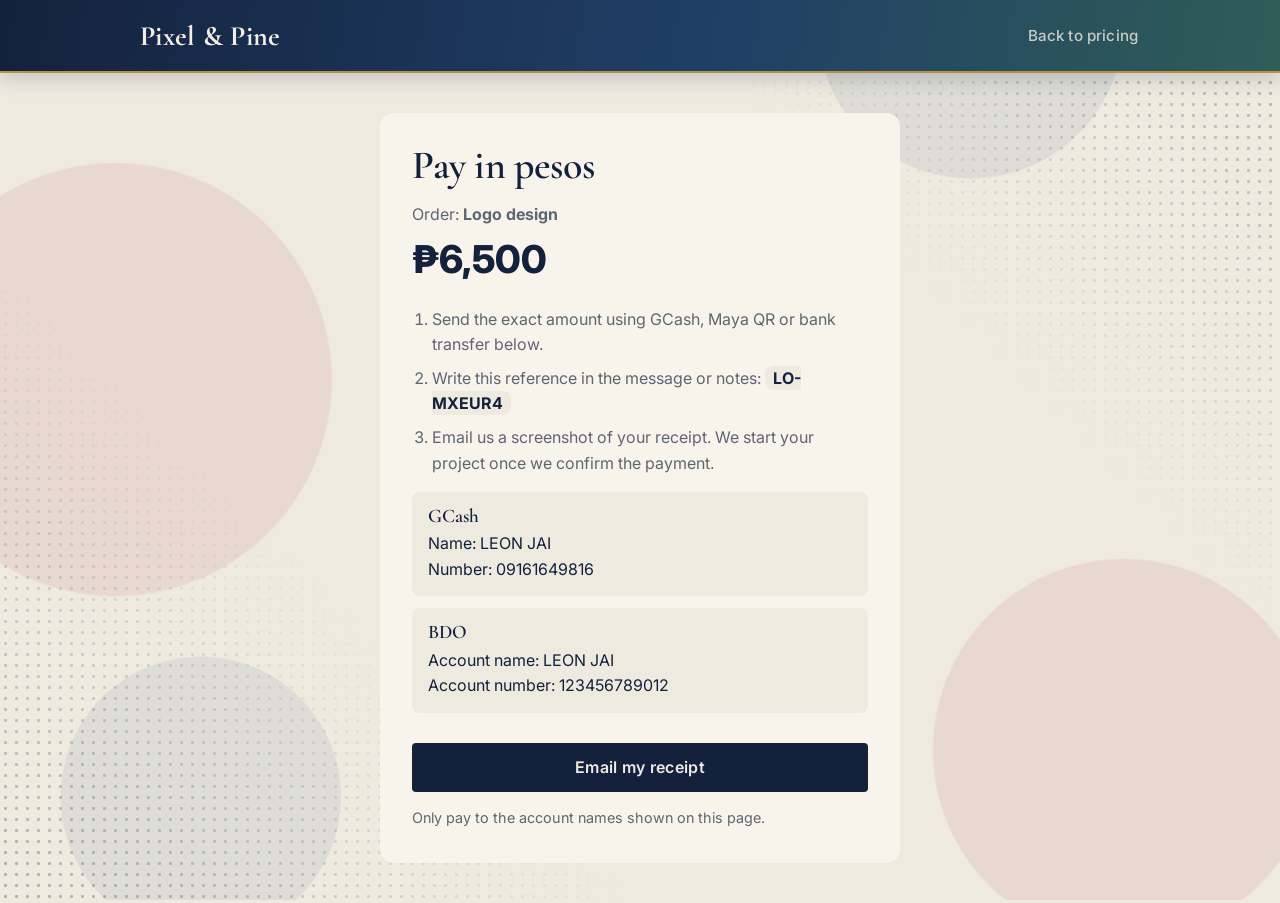
<file: pay-peso.html>
<!DOCTYPE html>
<html lang="en">
<head>
<meta charset="utf-8">
<meta name="viewport" content="width=device-width, initial-scale=1, viewport-fit=cover">
<title>Pay in pesos – Pixel &amp; Pine</title>
<script src="theme.js"></script>
<link href="https://fonts.googleapis.com/css2?family=Cormorant+Garamond:wght@500;600;700&family=Inter:wght@400;500;600;700&display=swap" rel="stylesheet">
<link rel="stylesheet" href="style.css">
</head>
<body>
<div class="wrap">
 <header><a class="logo" href="/">Pixel &amp; Pine</a><nav><a href="/#pricing">Back to pricing</a></nav></header>

 <main class="auth peso">
  <h1>Pay in pesos</h1>
  <p class="muted">Order: <strong id="item"></strong></p>
  <p class="amount" id="amount"></p>

  <ol class="steps">
   <li>Send the exact amount using GCash, Maya QR or bank transfer below.</li>
   <li>Write this reference in the message or notes: <strong class="ref" id="ref"></strong></li>
   <li>Email us a screenshot of your receipt. We start your project once we confirm the payment.</li>
  </ol>

  <div id="methods"></div>
  <img id="qr" class="qr" alt="Payment QR code" hidden>

  <a class="btn" id="mail" href="#">Email my receipt</a>
  <p class="muted small">Only pay to the account names shown on this page.</p>
 </main>
</div>
<script src="config.js"></script>
<script src="pay-peso.js"></script>
</body>
</html>
</file>
<file: style.css>
:root{--bg:#F4F5F7;--surface:#fff;--ink:#14213D;--muted:#5B6577;--blue:#2F5D8A;--pink:#B23A48;--yellow:#B8923F;--stage:#14213D;--rule:rgba(20,33,61,.14);
box-sizing:border-box;padding-top:env(safe-area-inset-top,0px);padding-bottom:env(safe-area-inset-bottom,0px)}
@media (prefers-color-scheme:dark){:root:not([data-theme="light"]){--bg:#0F1420;--surface:#171E2F;--ink:#EDEFF4;--muted:#9AA3B5;--rule:rgba(237,239,244,.16)}}
:root[data-theme="dark"]{--bg:#0F1420;--surface:#171E2F;--ink:#EDEFF4;--muted:#9AA3B5;--rule:rgba(237,239,244,.16)}
html{scroll-padding-top:env(safe-area-inset-top,0px);scroll-behavior:smooth}
*,*::before,*::after{box-sizing:inherit}
body{margin:0;background:var(--bg);color:var(--ink);font-family:"Bricolage Grotesque",system-ui,-apple-system,"Segoe UI",sans-serif;line-height:1.5}
a{color:inherit}
:focus-visible{outline:3px solid var(--pink);outline-offset:3px}
.wrap{max-width:1040px;margin:0 auto;padding:0 20px}
header{display:flex;justify-content:space-between;align-items:center;padding:20px 0}
.logo{font-weight:800;font-size:1.2rem;text-decoration:none}
nav a{margin-left:20px;text-decoration:none;font-weight:600;color:var(--muted)}
nav a:hover{color:var(--ink)}
.hero{display:grid;grid-template-columns:1.1fr .9fr;gap:32px;align-items:center;padding:32px 0 56px}
h1{font-size:clamp(2.4rem,6vw,4.6rem);line-height:1;margin:0 0 16px;font-weight:800;letter-spacing:-.03em}
.hero p{max-width:44ch;color:var(--muted);font-size:1.1rem;margin:0 0 24px}
.btn{display:inline-block;background:var(--ink);color:var(--bg);padding:12px 22px;border-radius:999px;font-weight:600;text-decoration:none;border:0;font:inherit;font-weight:600;cursor:pointer}
.btn:hover{background:var(--blue);color:#fff}
.play{position:relative;aspect-ratio:1;background:var(--surface);border-radius:28px;overflow:hidden;cursor:crosshair;touch-action:none}
.play span{position:absolute;display:block;transition:transform .15s ease-out}
.s1{width:46%;height:46%;border-radius:50%;background:var(--blue);left:10%;top:12%}
.s2{width:38%;height:38%;background:var(--pink);right:10%;top:30%;border-radius:12px;rotate:12deg}
.s3{width:0;height:0;border-left:90px solid transparent;border-right:90px solid transparent;border-bottom:156px solid var(--yellow);left:28%;bottom:8%}
.hint{position:absolute;left:14px;bottom:10px;font-size:.85rem;color:var(--muted)}
h2{font-size:clamp(1.6rem,3.5vw,2.4rem);margin:0 0 20px;letter-spacing:-.02em}
.stage{background:var(--stage);border-radius:28px;padding:24px;transition:background .5s}
.viewport{overflow:hidden;border-radius:18px}
.track{display:flex;transition:transform .5s cubic-bezier(.3,.7,.2,1)}
.slide{flex:0 0 100%;display:grid;grid-template-columns:1fr 1fr;min-height:340px;background:var(--surface);margin:0}
.art{position:relative;overflow:hidden}
.cap{padding:32px;display:flex;flex-direction:column;justify-content:center}
.cap h3{font-size:1.8rem;margin:0 0 8px;letter-spacing:-.02em}
.cap p{margin:0;color:var(--muted)}
.tags{margin-top:16px;display:flex;gap:8px;flex-wrap:wrap}
.tags b{font-weight:600;font-size:.85rem;border:2px solid var(--ink);border-radius:999px;padding:2px 12px}
.ctrl{display:flex;justify-content:space-between;align-items:center;margin-top:18px}
.arrows button{width:44px;height:44px;border-radius:50%;border:2px solid #fff;background:transparent;color:#fff;font-size:1.2rem;cursor:pointer;margin-right:8px}
.arrows button:hover{background:#fff;color:var(--ink)}
.dots{display:flex;gap:8px}
.dots button{width:12px;height:12px;border-radius:50%;border:0;padding:0;background:rgba(255,255,255,.45);cursor:pointer;transition:width .3s}
.dots button[aria-current="true"]{width:32px;border-radius:999px;background:#fff}
.count{color:#fff;font-weight:600}
/* poster art */
.a1{background:#C9A24D}.a1::before{content:"";position:absolute;width:70%;aspect-ratio:1;border-radius:50%;background:#14213D;left:15%;top:15%}.a1::after{content:"";position:absolute;width:30%;aspect-ratio:1;border-radius:50%;background:#B23A48;right:12%;bottom:12%}
.a2{background:#B23A48;background-image:repeating-linear-gradient(90deg,#14213D 0 14px,transparent 14px 40px);background-size:100% 55%;background-repeat:no-repeat;background-position:0 100%}
.a2::before{content:"";position:absolute;width:55%;aspect-ratio:1;background:#C9A24D;left:12%;top:10%;border-radius:0 50% 0 50%}
.a3{background:#14213D;background-image:radial-gradient(#2F5D8A 22%,transparent 24%);background-size:36px 36px}
.a3::before{content:"";position:absolute;inset:18%;border:14px solid #C9A24D;border-radius:50%}
.a4{background:#2F5D8A}.a4::before{content:"";position:absolute;width:0;height:0;border-left:90px solid transparent;border-right:90px solid transparent;border-bottom:160px solid #B23A48;left:20%;top:14%}.a4::after{content:"";position:absolute;width:55%;height:22%;background:#fff;left:0;bottom:18%}
.work{padding-bottom:56px}
.services{display:grid;grid-template-columns:repeat(3,1fr);gap:16px;padding-bottom:56px}
.card{background:var(--surface);border-radius:20px;padding:24px;border:2px solid transparent;transition:border-color .2s}
.card:hover{border-color:var(--pink)}
.card h3{margin:0 0 6px}.card p{margin:0;color:var(--muted)}
.contact{background:var(--ink);color:var(--bg);border-radius:28px;padding:40px;margin-bottom:40px;text-align:left}
.contact p{max-width:46ch;margin:0 0 20px;opacity:.8}
.contact .btn{background:var(--yellow);color:#14213D}
footer{padding:0 0 32px;color:var(--muted);font-size:.9rem}
@media (max-width:760px){
 .hero,.slide,.services{grid-template-columns:1fr}
 .art{min-height:220px}.cap{padding:24px}
 nav a{margin-left:14px}
}
@media (prefers-reduced-motion:reduce){*{transition:none!important;scroll-behavior:auto!important}}
.price{font-size:1.6rem;font-weight:800;color:var(--ink)!important;margin:12px 0!important}
.pricing{padding-bottom:56px}
.auth{max-width:420px;margin:40px auto;background:var(--surface);border-radius:24px;padding:32px}
.auth h1{font-size:2rem}
.auth label{display:block;font-weight:600;margin:14px 0 4px}
.auth input{width:100%;padding:12px;border-radius:12px;border:2px solid var(--muted);background:var(--bg);color:var(--ink);font:inherit}
.auth .btn{width:100%;margin-top:18px}
.auth .link{background:none;border:0;color:var(--blue);font:inherit;font-weight:600;cursor:pointer;margin-top:14px;padding:0}
.msg{margin-top:14px;min-height:1.4em;font-weight:600}
.msg.err{color:var(--pink)}
.muted{color:var(--muted);margin:2px 0}
.profile-head{display:flex;gap:20px;align-items:center;padding:24px 0}
.profile-head h1{font-size:clamp(1.8rem,4vw,2.6rem);margin:0}
.avatar{width:88px;height:88px;border-radius:50%;background:var(--blue);color:#fff;display:grid;place-items:center;font-size:2.4rem;font-weight:800;flex:none}
.profile-grid{display:grid;grid-template-columns:1fr 1fr;gap:16px;padding-bottom:48px}
.panel{background:var(--surface);border-radius:24px;padding:28px}
.panel h2{font-size:1.4rem;margin:0 0 8px}
.panel h2.spaced{margin-top:32px}
.panel label{display:block;font-weight:600;margin:14px 0 4px}
.panel input,.panel textarea{width:100%;padding:12px;border-radius:12px;border:2px solid var(--muted);background:var(--bg);color:var(--ink);font:inherit}
.panel .btn{margin-top:18px}
@media (max-width:760px){.profile-grid{grid-template-columns:1fr}}
.row{display:grid;grid-template-columns:1fr 1fr;gap:12px}
.auth{max-width:480px}
.auth textarea{width:100%}
.auth #forgot{display:block;margin:10px 0 0;font-size:.95rem}
.auth a.link{display:inline-block;margin-top:14px;text-decoration:none;font-weight:600;color:var(--blue)}
[hidden]{display:none!important}
.pw{position:relative}
.pw input{padding-right:72px!important}
.pw-toggle{position:absolute;right:8px;top:50%;transform:translateY(-50%);background:none;border:0;color:var(--blue);font:inherit;font-weight:600;cursor:pointer;padding:6px 8px}
/* Profile card */
:root{--banner:#D9DFEA}
@media (prefers-color-scheme:dark){:root:not([data-theme="light"]){--banner:#1F2A44}}
:root[data-theme="dark"]{--banner:#1F2A44}
.center{text-align:center}
.pcard{max-width:460px;margin:16px auto 48px;background:var(--surface);border-radius:28px;overflow:hidden}
.banner{height:150px;background:var(--banner)}
.pbody{padding:0 24px 12px;margin-top:-56px;text-align:center}
.avatar-btn{position:relative;display:inline-block;cursor:pointer}
.pbody .avatar{width:112px;height:112px;border-radius:50%;border:4px solid var(--surface);background:var(--blue) center/cover no-repeat;color:#fff;display:grid;place-items:center;font-size:3rem;font-weight:800}
.cam{position:absolute;right:2px;bottom:6px;width:32px;height:32px;border-radius:50%;background:var(--ink);color:var(--bg);display:grid;place-items:center;border:3px solid var(--surface)}
.pbody h1{font-size:1.7rem;margin:12px 0 0;letter-spacing:-.02em}
.facts{margin:18px 0 8px;text-align:left}
.facts div{display:flex;justify-content:space-between;gap:16px;padding:8px 0}
.facts dt{color:var(--muted)}
.facts dd{margin:0;font-weight:600;text-align:right;overflow-wrap:anywhere}
.menu{list-style:none;margin:8px 0 0;padding:0;text-align:left}
.menu li{border-top:1px solid color-mix(in srgb,var(--muted) 30%,transparent)}
.mrow{display:flex;align-items:center;gap:14px;width:100%;padding:16px 4px;background:none;border:0;color:var(--ink);font:inherit;cursor:pointer;text-align:left}
.mrow svg{width:22px;height:22px;flex:none}
.mrow span{flex:1}
.chev{font-style:normal;font-size:1.6rem;color:var(--muted);transition:transform .2s}
.mrow[aria-expanded="true"] .chev{transform:rotate(90deg)}
div.mrow{cursor:default}
.switch{width:50px;height:28px;border-radius:999px;border:2px solid var(--ink);background:transparent;position:relative;cursor:pointer;padding:0;flex:none}
.switch::after{content:"";position:absolute;top:3px;left:3px;width:18px;height:18px;border-radius:50%;background:var(--ink);transition:transform .2s}
.switch[aria-checked="true"]{background:var(--blue);border-color:var(--blue)}
.switch[aria-checked="true"]::after{transform:translateX(22px);background:#fff}
.drawer{padding:0 4px 20px}
.drawer h2{font-size:1.2rem;margin:4px 0}
.drawer h2.spaced{margin-top:26px}
.drawer label{display:block;font-weight:600;margin:14px 0 4px}
.drawer input,.drawer textarea{width:100%;padding:12px;border-radius:12px;border:2px solid var(--muted);background:var(--bg);color:var(--ink);font:inherit}
.drawer .btn{margin-top:18px;width:100%}
.btn.ghost{background:transparent;color:var(--ink);border:2px solid var(--ink);margin-top:10px}
.btn.ghost:hover{background:var(--ink);color:var(--bg)}
.drawer .facts{margin-top:4px}
.price .php{display:block;font-size:1.05rem;font-weight:600;color:var(--muted);margin-top:2px}
.buy{display:flex;gap:8px;flex-wrap:wrap;margin-top:4px}
.btn.alt{background:transparent;color:var(--ink);box-shadow:inset 0 0 0 2px var(--ink)}
.btn.alt:hover{background:var(--blue);color:#fff;box-shadow:inset 0 0 0 2px var(--blue)}
.peso{max-width:520px}
.peso h2{font-size:1.2rem;margin:0 0 4px}
.amount{font-size:2.4rem;font-weight:800;margin:0 0 12px}
.steps{padding-left:20px;color:var(--muted)}
.steps li{margin-bottom:8px}
.ref{color:var(--ink);background:var(--bg);padding:2px 8px;border-radius:8px}
.method{background:var(--bg);border-radius:16px;padding:14px 16px;margin:12px 0}
.method p{margin:0}
.qr{display:block;max-width:240px;width:100%;margin:12px auto;border-radius:12px}
.small{font-size:.9rem;margin-top:14px}
.peso .btn{text-align:center}

/* Nav dark switch + 8-service grid */
header{flex-wrap:wrap;gap:8px 16px}
nav{display:flex;align-items:center;flex-wrap:wrap;justify-content:flex-end}
.theme{display:inline-flex;align-items:center;gap:8px;margin-left:20px;color:var(--muted)}
.theme svg{width:18px;height:18px;flex:none}
.s8{grid-template-columns:repeat(4,1fr)}
@media (max-width:900px){.s8{grid-template-columns:repeat(2,1fr)}}
@media (max-width:560px){.s8{grid-template-columns:1fr}}

/* More projects (a5-a12) */
.a5{background:#B23A48}.a5::before{content:"";position:absolute;inset:14% 12%;background:#fff;border-radius:14px;background-image:linear-gradient(#14213D,#14213D),linear-gradient(#2F5D8A,#2F5D8A),linear-gradient(#C9A24D,#C9A24D);background-repeat:no-repeat;background-size:100% 14%,60% 12%,35% 30%;background-position:0 0,16px 38%,16px 78%}
.a6{background:#2F5D8A}.a6::before{content:"";position:absolute;width:38%;aspect-ratio:1;background:#fff;border-radius:16px;left:14%;top:14%}.a6::after{content:"";position:absolute;width:38%;aspect-ratio:1;background:#C9A24D;border-radius:50%;right:14%;bottom:14%}
.a7{background:#C9A24D}.a7::before{content:"";position:absolute;width:46%;aspect-ratio:1;border-radius:24%;background:#B23A48;left:14%;top:18%;rotate:-8deg}.a7::after{content:"";position:absolute;width:46%;aspect-ratio:1;border-radius:24%;background:#2F5D8A;right:14%;bottom:16%;rotate:10deg}
.a8{background:#3E6B57}.a8::before{content:"";position:absolute;width:48%;height:68%;background:#fff;left:26%;top:16%;border-radius:10px}.a8::after{content:"";position:absolute;width:48%;height:18%;background:#C9A24D;left:26%;top:44%}
.a9{background:#fff}.a9::before{content:"";position:absolute;width:42%;height:76%;background:#14213D;left:29%;top:12%;border-radius:22px}.a9::after{content:"";position:absolute;width:30%;height:9%;background:#C9A24D;left:35%;top:30%;border-radius:999px;box-shadow:0 44px 0 #B23A48,0 88px 0 #2F5D8A}
.a10{background:#14213D}.a10::before{content:"";position:absolute;inset:14%;border-radius:50%;border:10px solid #B23A48}.a10::after{content:"";position:absolute;inset:30%;border-radius:50%;border:10px solid #C9A24D}
.a11{background:#C47A3A}.a11::before{content:"";position:absolute;width:72%;height:46%;background:#14213D;left:14%;top:16%;border-radius:8px}.a11::after{content:"";position:absolute;width:34%;height:8%;background:#fff;left:14%;bottom:18%;border-radius:999px}
.a12{background:#D9DFEA}.a12::before{content:"";position:absolute;width:40%;aspect-ratio:1;border-radius:50%;background:#C9A24D;left:14%;top:14%}.a12::after{content:"";position:absolute;left:0;bottom:0;width:100%;height:48%;background:#2F5D8A;clip-path:polygon(0 100%,30% 22%,55% 70%,75% 38%,100% 100%)}
/* Taller project slides + compact pricing cards, to match the services height */
.slide{min-height:452px}
.ctrl{flex-wrap:wrap;gap:12px}
@media (max-width:760px){.slide{min-height:0}}
.pricing .card{display:flex;flex-direction:column}
.pricing .price{margin:8px 0 12px!important;font-size:1.5rem}
.pricing .price .php{display:inline;margin-left:8px;font-size:.95rem}
.pricing .buy{display:grid;grid-template-columns:1fr 1fr;gap:6px;margin-top:auto}
.pricing .buy .btn{padding:8px 4px;font-size:.82rem;text-align:center;white-space:nowrap}
.pricing{padding-bottom:0}
.pricing .card{padding:18px}
.pricing .card h3{font-size:1.02rem;margin:0 0 4px}
.pricing .card p{font-size:.9rem;line-height:1.4}
.pricing .price{margin:6px 0 10px!important;font-size:1.4rem}
.pricing .buy .btn{padding:7px 4px}
.pricing .card .price{font-size:1.4rem;line-height:1.2;margin:8px 0 10px!important}
.pricing .card .price .php{font-size:.9rem}
.pricing .card{padding:16px 18px 14px}
.pricing .card .price{margin:6px 0 8px!important}
.pricing .buy .btn{padding:6px 4px}

.theme{gap:10px;color:var(--ink);font-weight:600}
.theme svg{width:20px;height:20px}
.theme span{white-space:nowrap}

/* Simpler, friendlier services */
.lead{color:var(--muted);margin:-8px 0 20px;max-width:60ch}
.services.compact{gap:12px}
.services.compact .card{padding:16px 18px;border-radius:18px}
.services.compact .card h3{font-size:1.02rem;margin:0 0 2px}
.services.compact .card p{font-size:.92rem;line-height:1.4}
/* Slideshow: clickable slides, play/pause, bigger dot targets */
.slide{cursor:pointer}
.dots button{position:relative}
.dots button::before{content:"";position:absolute;inset:-10px -4px}

/* Mobile header: one tidy row with a menu button */
.hright{display:flex;align-items:center}
.menu-btn{display:none}
@media (max-width:760px){
 header{position:relative;flex-wrap:nowrap}
 .theme{margin-left:0}
 .theme span{display:none}
 .menu-btn{display:inline-grid;place-items:center;width:44px;height:44px;margin-left:12px;border-radius:12px;border:2px solid var(--ink);background:transparent;color:var(--ink);cursor:pointer}
 #nav{display:none;position:absolute;right:0;top:100%;z-index:20;flex-direction:column;align-items:stretch;min-width:200px;padding:8px;background:var(--surface);border-radius:18px;box-shadow:0 10px 30px rgba(0,0,0,.18)}
 #nav.open{display:flex}
 #nav a{margin:0;padding:12px 14px;border-radius:12px}
 #nav a:hover{background:var(--bg)}
}

/* Services and pricing as carousels */
.pg{flex:0 0 100%;display:grid;grid-template-columns:repeat(var(--pv,4),1fr);gap:12px;min-width:0}
.track{touch-action:pan-y}
#services .card{padding:16px 18px;border-radius:18px}
#services .card h3{font-size:1.02rem;margin:0 0 2px}
#services .card p{font-size:.92rem;line-height:1.4}
#services .viewport,#pricing .viewport{border-radius:0}
.pricing .pg .card{height:100%}

/* Animated project artwork */
@keyframes fl{from{transform:translateY(-8px)}to{transform:translateY(8px)}}
@keyframes br{from{transform:scale(.92)}to{transform:scale(1.06)}}
@keyframes sp{to{transform:rotate(360deg)}}
@keyframes spr{to{transform:rotate(-360deg)}}
@keyframes wob{from{transform:rotate(-9deg)}to{transform:rotate(9deg)}}
@keyframes mv{from{transform:translateX(-14px)}to{transform:translateX(14px)}}
@keyframes grow{from{transform:scaleX(.2)}to{transform:scaleX(1)}}
@keyframes march{to{background-position:40px 100%}}
@keyframes drift{to{background-position:36px 36px}}
@keyframes sink{from{transform:translateY(0)}to{transform:translateY(70px)}}
.a1::before{animation:br 2.4s ease-in-out infinite alternate}.a1::after{animation:fl 1.6s ease-in-out infinite alternate}
.a2{animation:march 1.6s linear infinite}.a2::before{animation:wob 2s ease-in-out infinite alternate}
.a3{animation:drift 2.4s linear infinite}.a3::before{animation:br 2s ease-in-out infinite alternate}
.a4::before{animation:fl 1.8s ease-in-out infinite alternate}.a4::after{animation:mv 2.2s ease-in-out infinite alternate}
.a5::before{animation:fl 2s ease-in-out infinite alternate}
.a6::before{animation:sp 9s linear infinite}.a6::after{animation:mv 1.8s ease-in-out infinite alternate}
.a7::before{animation:fl 1.7s ease-in-out infinite alternate}.a7::after{animation:fl 1.7s ease-in-out infinite alternate-reverse}
.a8::before,.a8::after{animation:fl 2s ease-in-out infinite alternate}
.a9::before,.a9::after{animation:fl 2.2s ease-in-out infinite alternate}
.a10::before{border-style:dashed;animation:sp 7s linear infinite}.a10::after{border-style:dashed;animation:spr 5s linear infinite}
.a11::before{animation:fl 2.2s ease-in-out infinite alternate}.a11::after{transform-origin:left;animation:grow 2.4s ease-in-out infinite alternate}
.a12::before{animation:sink 3s ease-in-out infinite alternate}
.slide:not(.on) .art,.slide:not(.on) .art::before,.slide:not(.on) .art::after{animation-play-state:paused}
@media (prefers-reduced-motion:reduce){.art,.art::before,.art::after{animation:none!important}}

/* Classic studio look: serif headings, calm navy and brass, sharper corners */
body{font-family:"Inter",system-ui,-apple-system,"Segoe UI",sans-serif;font-size:16px;line-height:1.6}
h1,h2,.logo{font-family:"Cormorant Garamond","Playfair Display",Georgia,"Times New Roman",serif}
h1{font-weight:600;letter-spacing:-.01em;line-height:1.02;font-size:clamp(2.8rem,6.5vw,5rem)}
h2{font-weight:600;letter-spacing:0;font-size:clamp(2rem,4vw,2.9rem);line-height:1.1}
.logo{font-size:1.75rem;font-weight:700;letter-spacing:.01em}
.auth h1{font-size:2.5rem}.pbody h1{font-size:2.1rem}
nav a{font-weight:500;font-size:.95rem;letter-spacing:.01em}
header{border-bottom:1px solid var(--rule);margin-bottom:8px}
.hero p{font-size:1.08rem}
.btn{border-radius:4px;letter-spacing:.02em;font-weight:600}
.btn.alt{box-shadow:inset 0 0 0 1px var(--ink)}
.btn.alt:hover{box-shadow:inset 0 0 0 1px var(--blue)}
.play{border-radius:12px}
.stage{border-radius:12px}
.viewport{border-radius:6px}
.card,#services .card{border-radius:10px;border:1px solid var(--rule)}
.card:hover{border-color:var(--yellow)}
.tags b{border-width:1px;border-radius:4px;font-weight:500}
.contact{border-radius:12px}
.auth{border-radius:14px}
.pcard{border-radius:16px}
.panel{border-radius:14px}
.price{font-family:"Cormorant Garamond",Georgia,serif;font-size:1.9rem;line-height:1}
.pricing .card .price{font-size:1.7rem;line-height:1.1}
.pricing .card .price .php{font-family:"Inter",system-ui,sans-serif;font-size:.85rem}
.cap h3,.card h3{font-family:"Inter",system-ui,sans-serif;font-weight:600}
.cap h3{font-size:1.5rem}
.work,.svc,.pricing{padding-bottom:72px}
.auth input,.auth textarea,.panel input,.panel textarea,.drawer input,.drawer textarea{border-radius:6px;border:1px solid var(--muted)}
.method{border-radius:8px}.qr{border-radius:8px}
.pricing{padding-bottom:96px}

/* We serve */
.markets{padding-bottom:96px;text-align:center}
.markets .lead{margin:-4px auto 36px;max-width:52ch}
.serve{display:grid;grid-template-columns:1fr 1fr;gap:24px;text-align:left;max-width:900px;margin:0 auto}
.col{background:var(--surface);border:1px solid var(--rule);border-top:4px solid var(--blue);border-radius:10px;padding:32px 32px 28px}
.col-b{border-top-color:var(--pink)}
.col h3{font-family:"Cormorant Garamond",Georgia,serif;font-size:1.65rem;font-weight:600;line-height:1.15;margin:0 0 18px;letter-spacing:0}
.col ul{list-style:none;margin:0;padding:0}
.col li{position:relative;padding:9px 0 9px 22px;border-top:1px solid var(--rule);color:var(--ink);font-size:.97rem}
.col li::before{content:"";position:absolute;left:2px;top:1.05em;width:7px;height:7px;border-radius:50%;background:var(--yellow)}
@media (max-width:760px){.serve{grid-template-columns:1fr}.col{padding:26px 22px 20px}}

/* Palette: warm paper (light) and soft slate (dark, no near-black) */
:root{--bg:#EFEADF;--surface:#F8F4EB;--muted:#5E6573;--rule:rgba(20,33,61,.15);--banner:#DDD5C3;--stage:#14213D;--contact:#14213D}
@media (prefers-color-scheme:dark){:root:not([data-theme="light"]){--bg:#1C2336;--surface:#252E45;--ink:#E6E2D8;--muted:#A6ADBB;--rule:rgba(230,226,216,.14);--banner:#2E3A57;--stage:#161D2E;--contact:#2C3855}}
:root[data-theme="dark"]{--bg:#1C2336;--surface:#252E45;--ink:#E6E2D8;--muted:#A6ADBB;--rule:rgba(230,226,216,.14);--banner:#2E3A57;--stage:#161D2E;--contact:#2C3855}
body,.card,.col,.panel,.auth,.pcard,.slide,.play,.method{transition:background-color .45s ease,color .45s ease,border-color .45s ease}
body{overflow-x:clip}

/* Contact: centered, same navy in both themes (no bright block in dark mode) */
.contact{background:var(--contact);color:#F3EEE3;text-align:center;padding:56px 24px}
.contact h2{margin-bottom:12px}
.contact p{margin:0 auto 24px;opacity:.85}

/* Navigation: full-width navy-to-green blend bar */
header{position:sticky;top:0;z-index:30;padding:14px 0;margin-bottom:24px;border-bottom:0;color:#F3EEE3}
header::before{content:"";position:absolute;z-index:-1;top:0;bottom:0;left:50%;width:100vw;transform:translateX(-50%);
 background:linear-gradient(100deg,#14213D 0%,#1F3F66 55%,#2F5D57 100%);border-bottom:2px solid #B8923F;box-shadow:0 6px 18px rgba(20,33,61,.18)}
header .logo{color:#F3EEE3}
header nav a{color:rgba(243,238,227,.78);position:relative;padding:6px 2px;margin-left:22px;transition:color .2s}
header nav a::after{content:"";position:absolute;left:0;right:0;bottom:0;height:2px;background:#D8B25A;transform:scaleX(0);transform-origin:left;transition:transform .25s ease}
header nav a:hover{color:#fff}
header nav a:hover::after,header nav a[aria-current]::after{transform:scaleX(1)}
header #navAuth{border:1px solid rgba(243,238,227,.45);border-radius:4px;padding:6px 14px;margin-left:24px}
header #navAuth::after{display:none}
header #navAuth:hover{background:#D8B25A;border-color:#D8B25A;color:#14213D}
header .theme{color:#F3EEE3}
header .switch{border-color:#F3EEE3}
header .switch::after{background:#F3EEE3}
header .switch[aria-checked="true"]{background:#D8B25A;border-color:#D8B25A}
header .switch[aria-checked="true"]::after{background:#14213D}
header :focus-visible{outline-color:#D8B25A}
@media (max-width:760px){
 header .menu-btn{border-color:rgba(243,238,227,.6);color:#F3EEE3}
 header #nav{background:#14213D;border:1px solid rgba(243,238,227,.2)}
 header #nav a{margin:0;padding:12px 14px}
 header #nav a::after{display:none}
 header #nav a:hover{background:rgba(243,238,227,.1)}
 header #navAuth{margin:6px 0 0;text-align:center}
}

/* Pattern layer: oversized polka dots, halftone corners, checkerboard */
:root{--dot:rgba(178,58,72,.10);--dot2:rgba(47,93,138,.09);--ht:rgba(20,33,61,.30);--chk:rgba(20,33,61,.13)}
@media (prefers-color-scheme:dark){:root:not([data-theme="light"]){--dot:rgba(214,110,122,.10);--dot2:rgba(120,160,210,.09);--ht:rgba(230,226,216,.20);--chk:rgba(230,226,216,.08)}}
:root[data-theme="dark"]{--dot:rgba(214,110,122,.10);--dot2:rgba(120,160,210,.09);--ht:rgba(230,226,216,.20);--chk:rgba(230,226,216,.08)}

body::before{content:"";position:fixed;inset:0;z-index:-1;pointer-events:none;
 background:
  radial-gradient(circle closest-side,var(--dot) 99%,transparent 100%) -8vmax 18vh/34vmax 34vmax no-repeat,
  radial-gradient(circle closest-side,var(--dot) 99%,transparent 100%) 104% 62vh/30vmax 30vmax no-repeat,
  radial-gradient(circle closest-side,var(--dot2) 99%,transparent 100%) 84% -10vmax/24vmax 24vmax no-repeat,
  radial-gradient(circle closest-side,var(--dot2) 99%,transparent 100%) 6% 106%/22vmax 22vmax no-repeat}
body::after{content:"";position:fixed;inset:0;z-index:-1;pointer-events:none;
 background-image:radial-gradient(circle,var(--ht) 1.3px,transparent 1.8px);background-size:11px 11px;
 -webkit-mask-image:linear-gradient(225deg,#000 0,transparent 30%),linear-gradient(45deg,#000 0,transparent 30%);
 mask-image:linear-gradient(225deg,#000 0,transparent 30%),linear-gradient(45deg,#000 0,transparent 30%)}

.hero{position:relative}
.hero::before{content:"";position:absolute;z-index:-1;right:-16px;top:48px;width:44%;aspect-ratio:1;border-radius:12px;
 background:conic-gradient(var(--chk) 25%,transparent 0 50%,var(--chk) 0 75%,transparent 0) 0 0/48px 48px}

footer{padding-top:0}
footer::before{content:"";display:block;height:32px;margin-bottom:20px;
 background:conic-gradient(var(--chk) 25%,transparent 0 50%,var(--chk) 0 75%,transparent 0) 0 0/32px 32px}

.contact{position:relative;overflow:hidden}
.contact>*{position:relative;z-index:1}
.contact::before{content:"";position:absolute;inset:0;
 background-image:radial-gradient(circle,rgba(243,238,227,.34) 1.3px,transparent 1.8px);background-size:11px 11px;
 -webkit-mask-image:linear-gradient(270deg,#000 0,transparent 45%);mask-image:linear-gradient(270deg,#000 0,transparent 45%)}
.contact::after{content:"";position:absolute;left:-70px;bottom:-90px;width:230px;aspect-ratio:1;border-radius:50%;background:rgba(178,58,72,.6)}
@media (max-width:760px){.hero::before{display:none}.contact::after{width:150px;left:-50px;bottom:-60px}}
@media (prefers-reduced-motion:reduce){body::before,body::after{position:absolute}}

/* Price list */
.pricing{padding-bottom:96px}
.pricelist{margin-top:72px}
.pl-title{font-family:"Cormorant Garamond",Georgia,serif;font-size:clamp(1.8rem,3.4vw,2.4rem);font-weight:600;text-align:center;margin:0 0 10px}
.pl-note{text-align:center;color:var(--muted);max-width:62ch;margin:0 auto 36px;font-size:.95rem}
.pl-grid{display:grid;grid-template-columns:1fr 1fr;gap:24px;align-items:start}
.plist{background:var(--surface);border:1px solid var(--rule);border-top:4px solid var(--blue);border-radius:10px;padding:28px 28px 12px}
.plist.pb{border-top-color:var(--pink)}
.plist h3{font-family:"Cormorant Garamond",Georgia,serif;font-size:1.5rem;font-weight:600;margin:0 0 14px;line-height:1.15}
.ptable{width:100%;border-collapse:collapse}
.ptable thead th{font-size:.7rem;font-weight:600;letter-spacing:.12em;text-transform:uppercase;color:var(--muted);text-align:right;padding:0 0 8px;border-bottom:1px solid var(--ink)}
.ptable thead th:first-child{text-align:left}
.ptable tbody th,.ptable tbody td{padding:13px 0;border-bottom:1px solid var(--rule);vertical-align:top;font-weight:400}
.ptable tbody tr:last-child th,.ptable tbody tr:last-child td{border-bottom:0}
.ptable tbody th{text-align:left;padding-right:14px}
.pn{display:block;font-weight:600;font-size:.97rem}
.pd{display:block;color:var(--muted);font-size:.85rem;line-height:1.4;margin-top:2px}
.ptable tbody td{text-align:right;white-space:nowrap;font-weight:600;font-variant-numeric:tabular-nums;width:1%;padding-left:12px}
.ptable td:nth-child(3){color:var(--pink)}
:root[data-theme="dark"] .ptable td:nth-child(3){color:#E58C98}
@media (prefers-color-scheme:dark){:root:not([data-theme="light"]) .ptable td:nth-child(3){color:#E58C98}}
.ptable small{font-weight:400;color:var(--muted);font-size:.78rem}
.pl-cta{text-align:center;margin:28px 0 0;color:var(--muted)}
.pl-cta a{color:var(--ink);font-weight:600;text-underline-offset:3px}
@media (max-width:860px){.pl-grid{grid-template-columns:1fr}}

.pricelist{margin-top:32px}

/* Price list with pay buttons */
.plines{list-style:none;margin:0;padding:0}
.prow{display:flex;justify-content:space-between;align-items:center;gap:16px;padding:14px 0;border-top:1px solid var(--rule)}
.prow:first-child{border-top:1px solid var(--ink)}
.pinfo{min-width:0}
.prow .buy{display:grid;grid-template-columns:1fr;gap:6px;margin:0;flex:none;width:118px}
.prow .buy .btn{padding:7px 8px;font-size:.82rem;text-align:center;white-space:nowrap}
.plist{padding-bottom:10px}
@media (max-width:480px){.prow{flex-direction:column;align-items:stretch;gap:10px}.prow .buy{grid-template-columns:1fr 1fr;width:auto}}

/* Two pricing carousels */
.pl-sub{font-family:"Cormorant Garamond",Georgia,serif;font-size:1.7rem;font-weight:600;margin:40px 0 14px;line-height:1.15}
.pricing .lead+.pl-sub{margin-top:8px}
.pl-cta{text-align:center;margin:36px 0 0;color:var(--muted)}
.pricing .stage .card .buy{display:grid;grid-template-columns:1fr 1fr}

/* Centered section headings and details */
.work h2,.svc h2,.pricing h2,.work .lead,.svc .lead,.pricing .lead,.pl-sub{text-align:center}
.svc .lead,.pricing .lead{margin-left:auto;margin-right:auto;max-width:62ch}
.pl-sub{margin-top:44px}
.cap{align-items:center;text-align:center}
.cap .tags{justify-content:center}
#services .card,.pricing .card{text-align:center}
.pricing .card .buy{justify-items:stretch}
</file>
